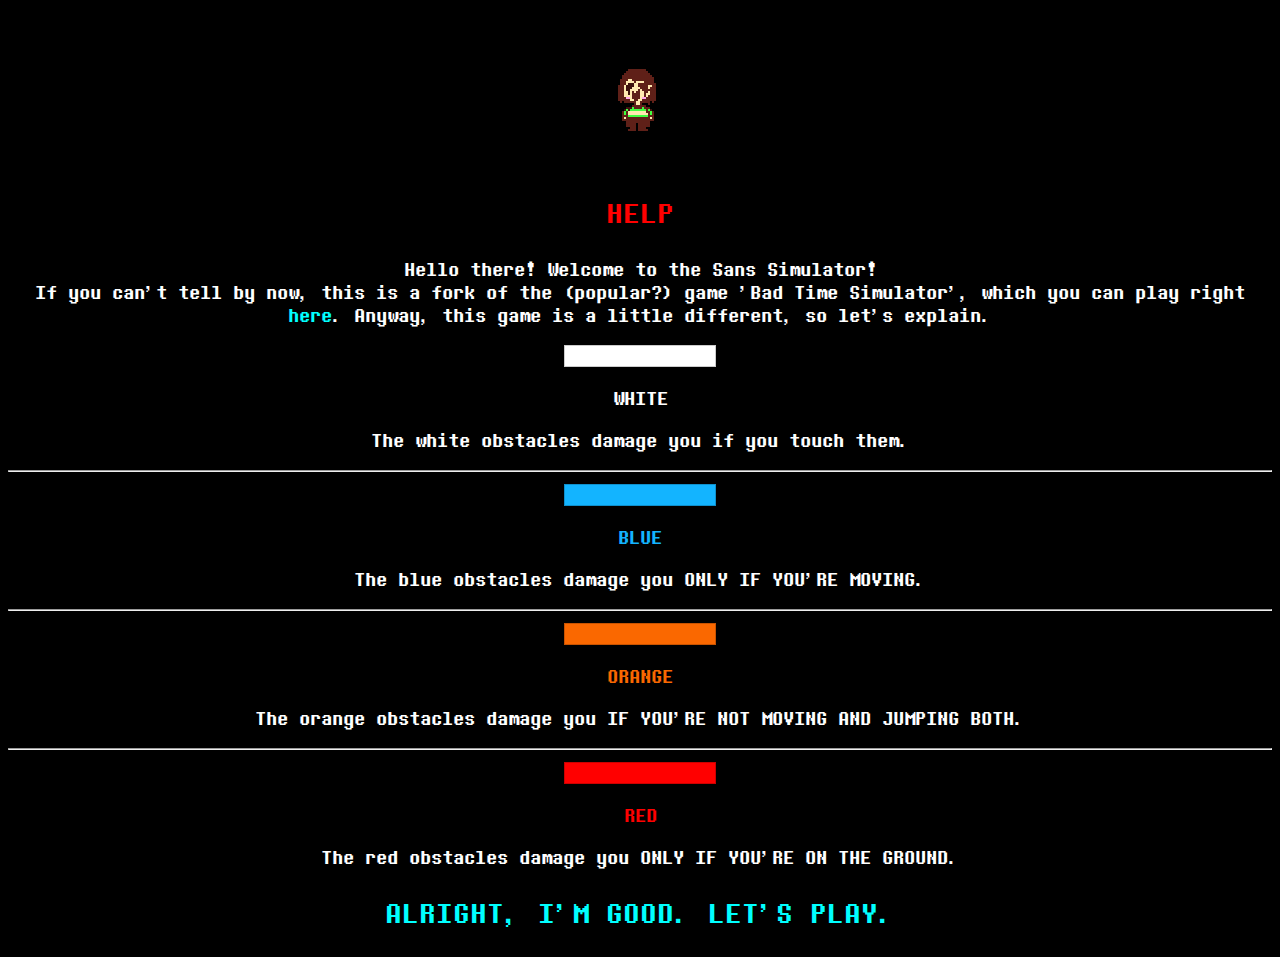
<file: index.html>
<html>
<head>
	<title>Sans Simulator - HELP</title>

	<link rel="stylesheet" href="css/undertale.css" />

	<script type="text/javascript" src="lib/funcs.js"></script>
	<script type="text/javascript" src="lib/three.min.js"></script>
	<script type="text/javascript" src="lib/threex.keyboardstate.js"></script>
	
	<style>
	.howtoplay{
	text-align: center;
	font-family: "DeterminationMono";
	font-size: 19px;
	}
	.howtoplaytitle{
	text-align: center;
	font-family: "DeterminationMono";
	font-size: 28px;
	color: red;
	}
	.foo {
  width: 150px;
  height: 20px;
  margin: 3px;
  border: 1px solid rgba(0, 0, 0, .2);
}
.white{
	background: #FFFFFF;
	color: #FFFFFF;
}
.blue {
	background: #13b4ff;
}
.bluetext{
	color: #13b4ff;
}
.orange {
	background: #FA6800;
	color: #FA6800;
}
.orangetext{
color: #FA6800;
}
.redtext{
color: #FF0000;
}
.red {
	background: #FF0000;
	color: #FF0000;
}
	</style>
</head>

<body>
	<div id="gamebox">
		<img class="sans" id="sansimage" src="img/charalaugh.gif" />
		<div id="speech_bubble" class="closed">

		</div>

		<div id="gameplay_area" class="closed">
			<div id="heartbox"></div>
			<div>
				<div class="stats" style="width: 80px;">SANS</div>
				<div class="stats" style="width: 60px;">LV <span id="love">0</span></div>
				<div class="stats">
					<span class="tag">HP</span>
					<div id="hp_bar">
						<div id="hp_yellow_bar">
						</div>
					</div>
					0<span id="hp">1</span> / 01
				</div>
				<br />
				<div class="stats"><span class="tag">Time:</span> <span id="time">0.00</span></div>
			</div>
		</div>

	</div>


	<script type="text/javascript">
		var maruju = null;
		var textbox = null;

		function start() {
			menu.updateHeartPosition();
			maruju = new Maruju(document.getElementById("heartbox"), 320, 120);
			maruju.startDraw();
		}

		window.onload = start;
	</script>

	<div class="howtoplaytitle">
		<p>
		HELP
		</p>
	</div>
	<div class="howtoplay">
		<p>
		Hello there! Welcome to the Sans Simulator!<br>If you can't tell by now, this is a fork of the (popular?) game 'Bad Time Simulator', which you can play right <a href="http://joezeng.github.io/endless-sans/" target="_blank">here</a>. Anyway, this game is a little different, so let's explain.
		</p>
	</div>
	<div class="howtoplay">
	<center><div class="foo white"></div></center>
	<p>WHITE</p>
	<p>The white obstacles damage you if you touch them.</p>
	</div>
	<hr>
	<div class="howtoplay">
	<center><div class="foo blue"></div></center>
	<div class="bluetext"><p>BLUE</p></div>
	<p>The blue obstacles damage you ONLY IF YOU'RE MOVING.</p>
	</div>
	<hr>
	<div class="howtoplay">
	<center><div class="foo orange"></div></center>
	<div class="orangetext"><p>ORANGE</p></div>
	<p>The orange obstacles damage you IF YOU'RE NOT MOVING AND JUMPING BOTH.</p>
	</div>
	<hr>
	<div class="howtoplay">
	<center><div class="foo red"></div></center>
	<div class="redtext"><p>RED</p></div>
	<p>The red obstacles damage you ONLY IF YOU'RE ON THE GROUND.</p>
	</div>
	<div class="howtoplaytitle">
	<a href="http://gmr516.github.io/sans-game/game.html"><p>ALRIGHT, I'M GOOD. LET'S PLAY.</p></a>
	</div>
</body>
</html>
</file>
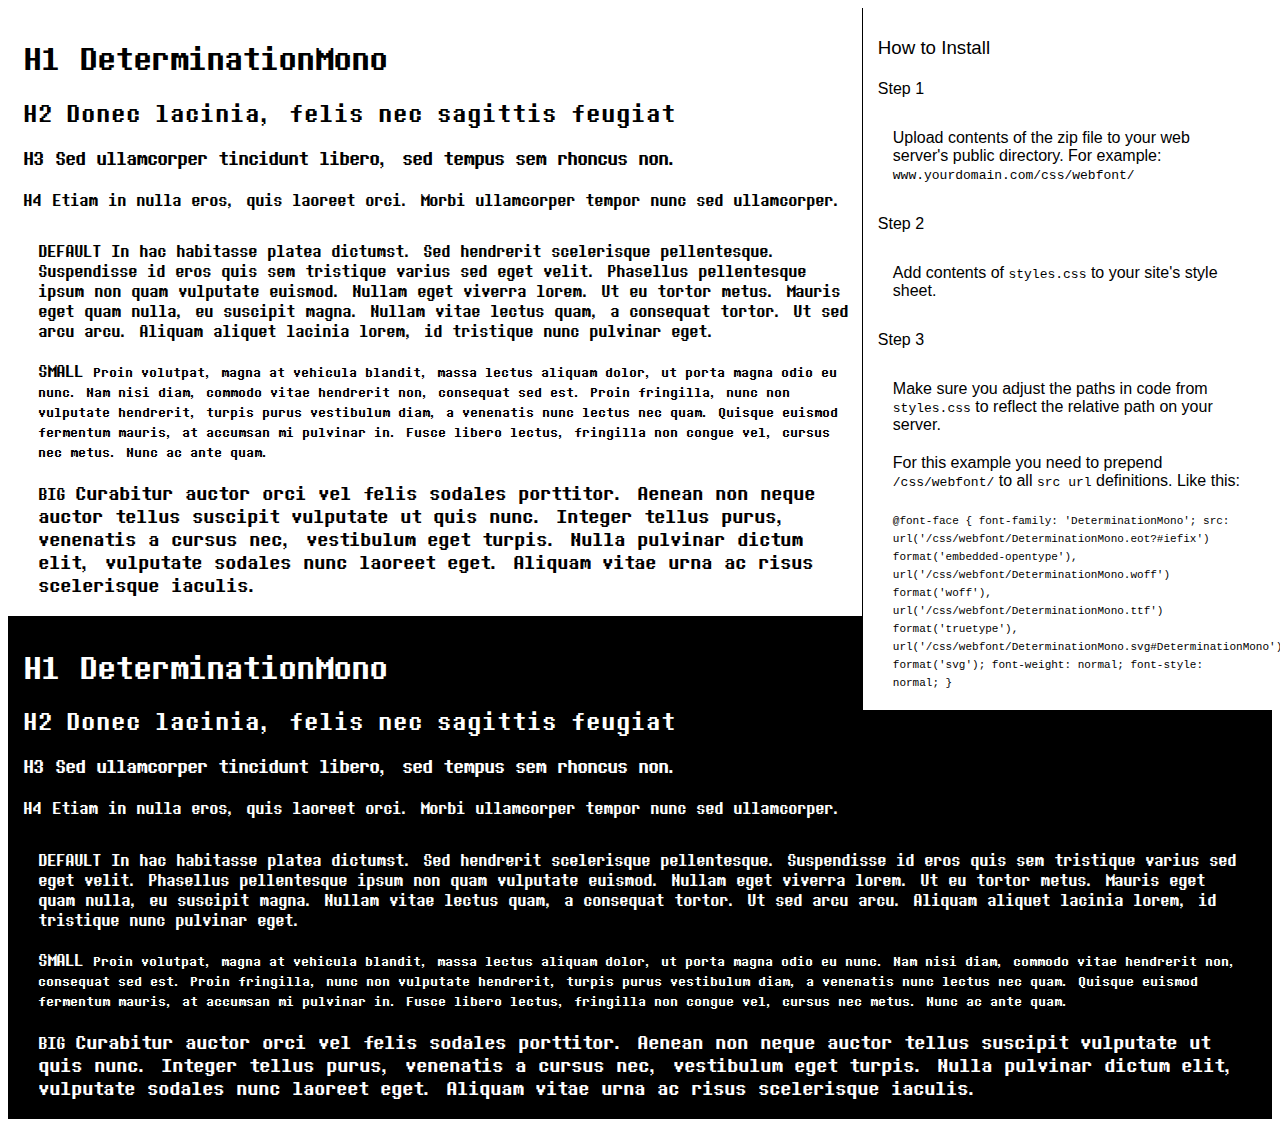
<file: css/preview.html>
<!DOCTYPE html>
<html>
<head>
<title>
DeterminationMono
 - Web font preview
</title>
<style type='text/css'>

@font-face {
  font-family: 'DeterminationMono';
  src: url('DeterminationMono.eot?#iefix') format('embedded-opentype'),  url('DeterminationMono.woff') format('woff'), url('DeterminationMono.ttf')  format('truetype'), url('DeterminationMono.svg#DeterminationMono') format('svg');
  font-weight: normal;
  font-style: normal;
}

body { font-family: 'DeterminationMono' !important; }
h1, h2, h3, h4 { font-weight: normal; }
.reg { color:black; background:white; }
.inverse { color:white; background:black; }
div { padding: 10px 15px; }
.right { background:white; width:30%; float: right; font-family: sans-serif; border: 1px solid black; border-width: 0 0 1px 1px;}
</style>
</head>
<body>
<div class='right'>
<h3>How to Install</h3>
<h4>Step 1</h4>
<div>
Upload contents of the zip file to your web server's public directory. For example:
<code>www.yourdomain.com/css/webfont/</code>
</div>
<h4>Step 2</h4>
<div>
Add contents of
<code>styles.css</code>
to your site's style sheet.
</div>
<h4>Step 3</h4>
<div>
Make sure you adjust the paths in code from
<code>styles.css</code>
to reflect the relative path on your server.
</div>
<div>
For this example you need to prepend
<code>/css/webfont/</code>
to all
<code>src url</code>
definitions. Like this:
</div>
<div>
<code style='font-size:11px;'>@font-face {
  font-family: 'DeterminationMono';
  src: url('/css/webfont/DeterminationMono.eot?#iefix') format('embedded-opentype'),  url('/css/webfont/DeterminationMono.woff') format('woff'), url('/css/webfont/DeterminationMono.ttf')  format('truetype'), url('/css/webfont/DeterminationMono.svg#DeterminationMono') format('svg');
  font-weight: normal;
  font-style: normal;
}</code>
</div>
</div>
<div class='reg'>
<h1>
H1
DeterminationMono
</h1>
<h2>
H2
Donec lacinia, felis nec sagittis feugiat
</h2>
<h3>
H3
Sed ullamcorper tincidunt libero, sed tempus sem rhoncus non.
</h3>
<h4>
H4
Etiam in nulla eros, quis laoreet orci. Morbi ullamcorper tempor nunc sed ullamcorper.
</h4>
<div>
DEFAULT
In hac habitasse platea dictumst. Sed hendrerit scelerisque pellentesque. Suspendisse id eros quis sem tristique varius sed eget velit. Phasellus pellentesque ipsum non quam vulputate euismod. Nullam eget viverra lorem. Ut eu tortor metus. Mauris eget quam nulla, eu suscipit magna. Nullam vitae lectus quam, a consequat tortor. Ut sed arcu arcu. Aliquam aliquet lacinia lorem, id tristique nunc pulvinar eget.
</div>
<div>
SMALL
<small>
Proin volutpat, magna at vehicula blandit, massa lectus aliquam dolor, ut porta magna odio eu nunc. Nam nisi diam, commodo vitae hendrerit non, consequat sed est. Proin fringilla, nunc non vulputate hendrerit, turpis purus vestibulum diam, a venenatis nunc lectus nec quam. Quisque euismod fermentum mauris, at accumsan mi pulvinar in. Fusce libero lectus, fringilla non congue vel, cursus nec metus. Nunc ac ante quam.
</small>
</div>
<div>
BIG
<big>
Curabitur auctor orci vel felis sodales porttitor. Aenean non neque auctor tellus suscipit vulputate ut quis nunc. Integer tellus purus, venenatis a cursus nec, vestibulum eget turpis. Nulla pulvinar dictum elit, vulputate sodales nunc laoreet eget. Aliquam vitae urna ac risus scelerisque iaculis.
</big>
</div>

</div>
<div class='inverse'>
<h1>
H1
DeterminationMono
</h1>
<h2>
H2
Donec lacinia, felis nec sagittis feugiat
</h2>
<h3>
H3
Sed ullamcorper tincidunt libero, sed tempus sem rhoncus non.
</h3>
<h4>
H4
Etiam in nulla eros, quis laoreet orci. Morbi ullamcorper tempor nunc sed ullamcorper.
</h4>
<div>
DEFAULT
In hac habitasse platea dictumst. Sed hendrerit scelerisque pellentesque. Suspendisse id eros quis sem tristique varius sed eget velit. Phasellus pellentesque ipsum non quam vulputate euismod. Nullam eget viverra lorem. Ut eu tortor metus. Mauris eget quam nulla, eu suscipit magna. Nullam vitae lectus quam, a consequat tortor. Ut sed arcu arcu. Aliquam aliquet lacinia lorem, id tristique nunc pulvinar eget.
</div>
<div>
SMALL
<small>
Proin volutpat, magna at vehicula blandit, massa lectus aliquam dolor, ut porta magna odio eu nunc. Nam nisi diam, commodo vitae hendrerit non, consequat sed est. Proin fringilla, nunc non vulputate hendrerit, turpis purus vestibulum diam, a venenatis nunc lectus nec quam. Quisque euismod fermentum mauris, at accumsan mi pulvinar in. Fusce libero lectus, fringilla non congue vel, cursus nec metus. Nunc ac ante quam.
</small>
</div>
<div>
BIG
<big>
Curabitur auctor orci vel felis sodales porttitor. Aenean non neque auctor tellus suscipit vulputate ut quis nunc. Integer tellus purus, venenatis a cursus nec, vestibulum eget turpis. Nulla pulvinar dictum elit, vulputate sodales nunc laoreet eget. Aliquam vitae urna ac risus scelerisque iaculis.
</big>
</div>

</div>
</body>
</html>
</file>
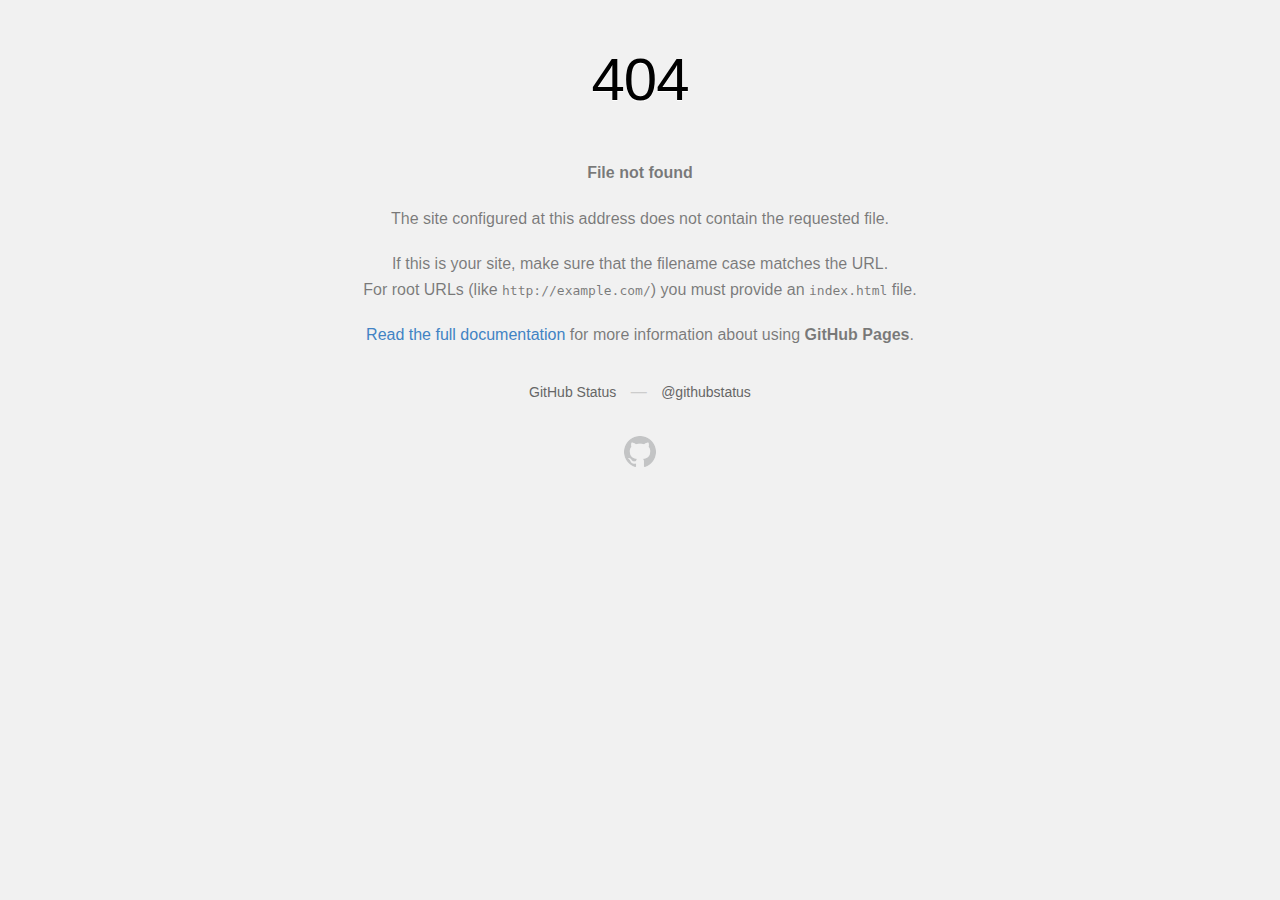
<file: css/fonts/8-bit_operator_mono-regular-webfont-2.html>
<!DOCTYPE html>
<html>
  <head>
    <meta http-equiv="Content-type" content="text/html; charset=utf-8">
    <meta http-equiv="Content-Security-Policy" content="default-src 'none'; style-src 'unsafe-inline'; img-src data:; connect-src 'self'">
    <title>Page not found &middot; GitHub Pages</title>
    <style type="text/css" media="screen">
      body {
        background-color: #f1f1f1;
        margin: 0;
        font-family: "Helvetica Neue", Helvetica, Arial, sans-serif;
      }

      .container { margin: 50px auto 40px auto; width: 600px; text-align: center; }

      a { color: #4183c4; text-decoration: none; }
      a:hover { text-decoration: underline; }

      h1 { width: 800px; position:relative; left: -100px; letter-spacing: -1px; line-height: 60px; font-size: 60px; font-weight: 100; margin: 0px 0 50px 0; text-shadow: 0 1px 0 #fff; }
      p { color: rgba(0, 0, 0, 0.5); margin: 20px 0; line-height: 1.6; }

      ul { list-style: none; margin: 25px 0; padding: 0; }
      li { display: table-cell; font-weight: bold; width: 1%; }

      .logo { display: inline-block; margin-top: 35px; }
      .logo-img-2x { display: none; }
      @media
      only screen and (-webkit-min-device-pixel-ratio: 2),
      only screen and (   min--moz-device-pixel-ratio: 2),
      only screen and (     -o-min-device-pixel-ratio: 2/1),
      only screen and (        min-device-pixel-ratio: 2),
      only screen and (                min-resolution: 192dpi),
      only screen and (                min-resolution: 2dppx) {
        .logo-img-1x { display: none; }
        .logo-img-2x { display: inline-block; }
      }

      #suggestions {
        margin-top: 35px;
        color: #ccc;
      }
      #suggestions a {
        color: #666666;
        font-weight: 200;
        font-size: 14px;
        margin: 0 10px;
      }

    </style>
  </head>
  <body>

    <div class="container">

      <h1>404</h1>
      <p><strong>File not found</strong></p>

      <p>
        The site configured at this address does not
        contain the requested file.
      </p>

      <p>
        If this is your site, make sure that the filename case matches the URL.<br>
        For root URLs (like <code>http://example.com/</code>) you must provide an
        <code>index.html</code> file.
      </p>

      <p>
        <a href="https://help.github.com/pages/">Read the full documentation</a>
        for more information about using <strong>GitHub Pages</strong>.
      </p>

      <div id="suggestions">
        <a href="https://status.github.com">GitHub Status</a> &mdash;
        <a href="https://twitter.com/githubstatus">@githubstatus</a>
      </div>

      <a href="/" class="logo logo-img-1x">
        <img width="32" height="32" title="" alt="" src="[data-uri]">
      </a>

      <a href="/" class="logo logo-img-2x">
        <img width="32" height="32" title="" alt="" src="[data-uri]">
      </a>
    </div>
  </body>
</html>
</file>
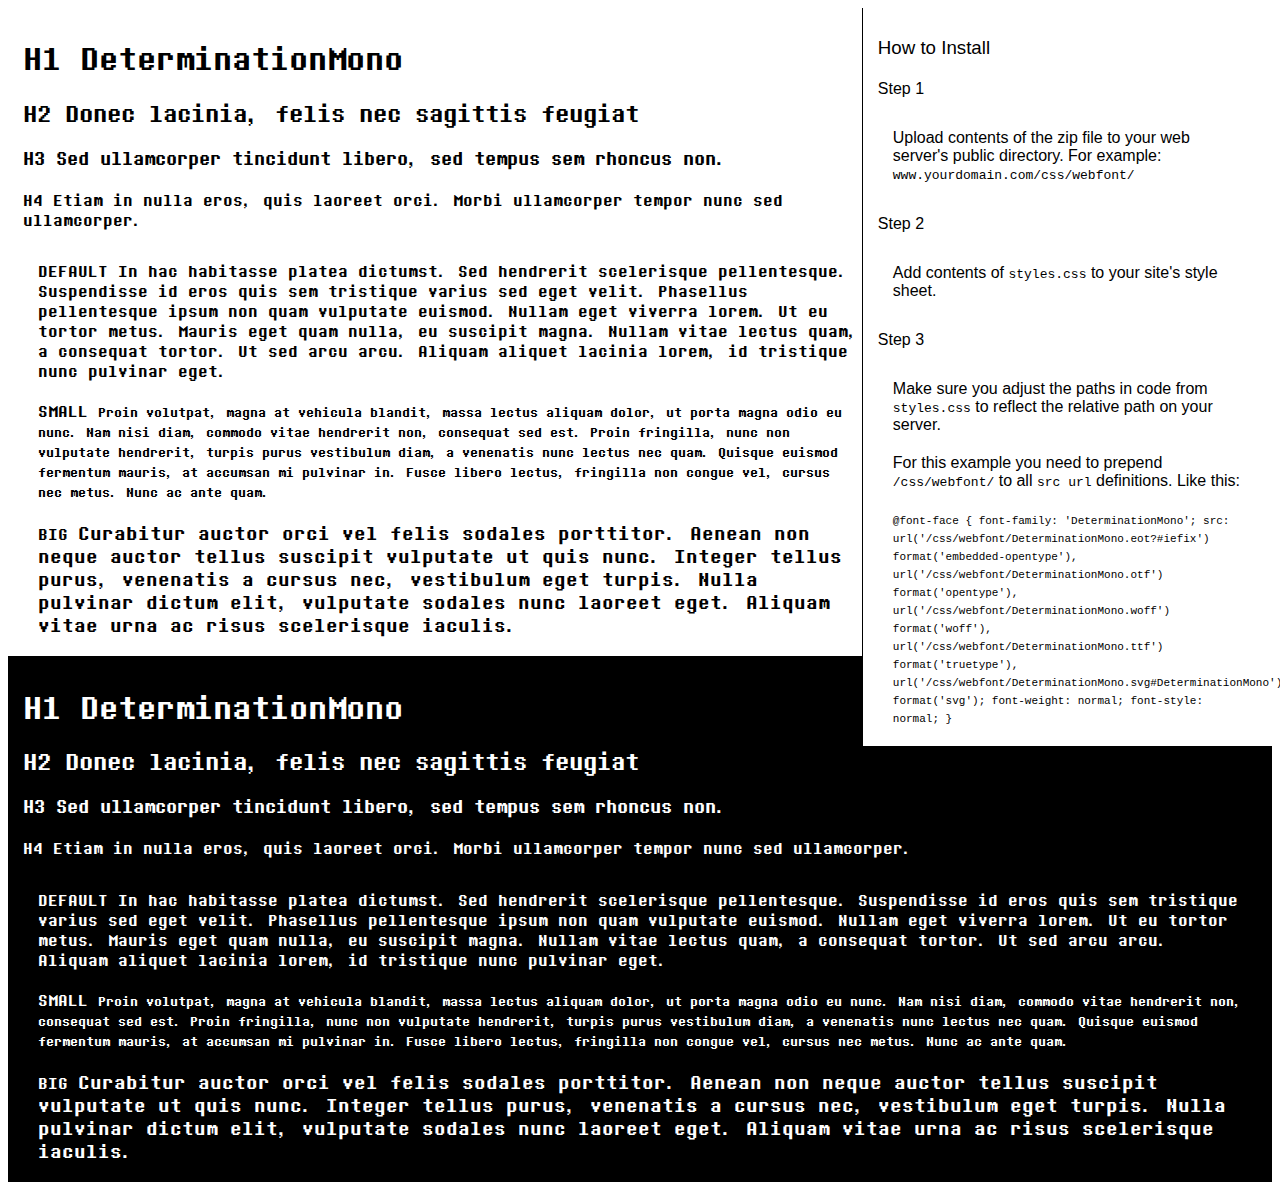
<file: css/fonts/preview.html>
<!DOCTYPE html>
<html>
<head>
<title>
DeterminationMono
 - Web font preview
</title>
<style type='text/css'>

@font-face {
  font-family: 'DeterminationMono';
  src: url('DeterminationMono.eot?#iefix') format('embedded-opentype'),  url('DeterminationMono.otf')  format('opentype'),
	     url('DeterminationMono.woff') format('woff'), url('DeterminationMono.ttf')  format('truetype'), url('DeterminationMono.svg#DeterminationMono') format('svg');
  font-weight: normal;
  font-style: normal;
}

body { font-family: 'DeterminationMono' !important; }
h1, h2, h3, h4 { font-weight: normal; }
.reg { color:black; background:white; }
.inverse { color:white; background:black; }
div { padding: 10px 15px; }
.right { background:white; width:30%; float: right; font-family: sans-serif; border: 1px solid black; border-width: 0 0 1px 1px;}
</style>
</head>
<body>
<div class='right'>
<h3>How to Install</h3>
<h4>Step 1</h4>
<div>
Upload contents of the zip file to your web server's public directory. For example:
<code>www.yourdomain.com/css/webfont/</code>
</div>
<h4>Step 2</h4>
<div>
Add contents of
<code>styles.css</code>
to your site's style sheet.
</div>
<h4>Step 3</h4>
<div>
Make sure you adjust the paths in code from
<code>styles.css</code>
to reflect the relative path on your server.
</div>
<div>
For this example you need to prepend
<code>/css/webfont/</code>
to all
<code>src url</code>
definitions. Like this:
</div>
<div>
<code style='font-size:11px;'>@font-face {
  font-family: 'DeterminationMono';
  src: url('/css/webfont/DeterminationMono.eot?#iefix') format('embedded-opentype'),  url('/css/webfont/DeterminationMono.otf')  format('opentype'),
	     url('/css/webfont/DeterminationMono.woff') format('woff'), url('/css/webfont/DeterminationMono.ttf')  format('truetype'), url('/css/webfont/DeterminationMono.svg#DeterminationMono') format('svg');
  font-weight: normal;
  font-style: normal;
}</code>
</div>
</div>
<div class='reg'>
<h1>
H1
DeterminationMono
</h1>
<h2>
H2
Donec lacinia, felis nec sagittis feugiat
</h2>
<h3>
H3
Sed ullamcorper tincidunt libero, sed tempus sem rhoncus non.
</h3>
<h4>
H4
Etiam in nulla eros, quis laoreet orci. Morbi ullamcorper tempor nunc sed ullamcorper.
</h4>
<div>
DEFAULT
In hac habitasse platea dictumst. Sed hendrerit scelerisque pellentesque. Suspendisse id eros quis sem tristique varius sed eget velit. Phasellus pellentesque ipsum non quam vulputate euismod. Nullam eget viverra lorem. Ut eu tortor metus. Mauris eget quam nulla, eu suscipit magna. Nullam vitae lectus quam, a consequat tortor. Ut sed arcu arcu. Aliquam aliquet lacinia lorem, id tristique nunc pulvinar eget.
</div>
<div>
SMALL
<small>
Proin volutpat, magna at vehicula blandit, massa lectus aliquam dolor, ut porta magna odio eu nunc. Nam nisi diam, commodo vitae hendrerit non, consequat sed est. Proin fringilla, nunc non vulputate hendrerit, turpis purus vestibulum diam, a venenatis nunc lectus nec quam. Quisque euismod fermentum mauris, at accumsan mi pulvinar in. Fusce libero lectus, fringilla non congue vel, cursus nec metus. Nunc ac ante quam.
</small>
</div>
<div>
BIG
<big>
Curabitur auctor orci vel felis sodales porttitor. Aenean non neque auctor tellus suscipit vulputate ut quis nunc. Integer tellus purus, venenatis a cursus nec, vestibulum eget turpis. Nulla pulvinar dictum elit, vulputate sodales nunc laoreet eget. Aliquam vitae urna ac risus scelerisque iaculis.
</big>
</div>

</div>
<div class='inverse'>
<h1>
H1
DeterminationMono
</h1>
<h2>
H2
Donec lacinia, felis nec sagittis feugiat
</h2>
<h3>
H3
Sed ullamcorper tincidunt libero, sed tempus sem rhoncus non.
</h3>
<h4>
H4
Etiam in nulla eros, quis laoreet orci. Morbi ullamcorper tempor nunc sed ullamcorper.
</h4>
<div>
DEFAULT
In hac habitasse platea dictumst. Sed hendrerit scelerisque pellentesque. Suspendisse id eros quis sem tristique varius sed eget velit. Phasellus pellentesque ipsum non quam vulputate euismod. Nullam eget viverra lorem. Ut eu tortor metus. Mauris eget quam nulla, eu suscipit magna. Nullam vitae lectus quam, a consequat tortor. Ut sed arcu arcu. Aliquam aliquet lacinia lorem, id tristique nunc pulvinar eget.
</div>
<div>
SMALL
<small>
Proin volutpat, magna at vehicula blandit, massa lectus aliquam dolor, ut porta magna odio eu nunc. Nam nisi diam, commodo vitae hendrerit non, consequat sed est. Proin fringilla, nunc non vulputate hendrerit, turpis purus vestibulum diam, a venenatis nunc lectus nec quam. Quisque euismod fermentum mauris, at accumsan mi pulvinar in. Fusce libero lectus, fringilla non congue vel, cursus nec metus. Nunc ac ante quam.
</small>
</div>
<div>
BIG
<big>
Curabitur auctor orci vel felis sodales porttitor. Aenean non neque auctor tellus suscipit vulputate ut quis nunc. Integer tellus purus, venenatis a cursus nec, vestibulum eget turpis. Nulla pulvinar dictum elit, vulputate sodales nunc laoreet eget. Aliquam vitae urna ac risus scelerisque iaculis.
</big>
</div>

</div>
</body>
</html>
</file>
<file: css/undertale.css>
@import url("webfont.css");

html, body {
	background-color: black;
	color: white;
	font-family: "8-bit Operator Mono", Fixedsys, sans-serif;
	font-weight: normal;
	font-size: 24px;
}

#gamebox{
	width: 420px;
	margin: 40px auto;
	text-align: center;
}

#heartbox{
	width: 320px;
	margin: auto;
	padding: 4px;
	background-color: white;
}

canvas{
	background-color: black;
}

img.sans{
	position: relative;
	vertical-align: middle;
}

div#select_difficulty{
	transition: all 0.5s ease;
	overflow: hidden;
	height: 100px;
	margin: 20px 0px;
}

div#select_difficulty.closed{
	height: 0;
	margin: 0;
}

div#select_text{
	font-size: 16px;
	margin-bottom: -2px;
}

div.diff-option{
	text-align: left;
	position: relative;
	left: 24px;
}

div.diff-option.hidden{
	display: none;
}

div.diff-option::before{
	content: "*";
	position: absolute;
	left: -24px;
}

div.sel.diff-option::before{
	content: url('../img/heart.png');
	position: absolute;
	width: 16px;
	height: 16px;
	left: -24px;
	top: calc(50% - 7px);
}




div#gameplay_area{
	transition: all 0.5s ease;
	overflow: hidden;
	height: 180px;
}

div#gameplay_area.closed{
	height: 0;
}


div.stats{
	display: inline-block;
	text-align: left;
	width: 140px;
	white-space: nowrap;
	overflow: visible;
	font-size: 15px;
	font-family: "Mars Needs Cunnilingus", monospace;
	font-weight: normal;
	letter-spacing: 1px;
}

span.tag{
	font-family: Menlo, Consolas, sans-serif;
	font-size: 10px;
}

div#hp_bar{
	display: inline-block;
	position: relative;
	top: 3px;
	width: 20px;
	height: 15px;
	background-color: red;
}

div#hp_yellow_bar{
	position: absolute;
	width: 20px;
	height: 15px;
	background-color: yellow;
}


@font-face {
  font-family: 'DeterminationMono';
  src: url('fonts/DeterminationMono.eot?#iefix') format('embedded-opentype'),  url('fonts/DeterminationMono.otf')  format('opentype'),
	     url('fonts/DeterminationMono.woff') format('woff'), url('fonts/DeterminationMono.ttf')  format('truetype'), url('fonts/DeterminationMono.svg#DeterminationMono') format('svg');
  font-weight: normal;
  font-style: normal;
}

div#speech_bubble{
	position: relative;
	display: inline-block;
	vertical-align: middle;
	text-align: left;
	width: 160px;
	height: 100px;
	border-radius: 8px;
	padding: 8px;
	background-color: white;
	color: black;
	/*font-family: Comic Sans MS, "Comic Relief", sans-serif;*/
	font-family: DeterminationMono;
	font-size: 15px;
	font-weight: normal;
	transition: all 0.5s ease;
}

div#speech_bubble.closed{
	width: 0;
	padding: 8px 0;
}

div.bottom-credits{
	position: absolute;
	text-align: center;
	font-size: 12px;
	line-height: 15px;
	height: 45px;
	bottom: 0;
	left: calc(50% - 210px);
	width: 420px;
	padding: 8px 0;
	overflow: hidden;
	transition: all 0.3s ease;
}


div.bottom-credits span{
	display: inline-block;
}


div.bottom-credits:hover{
	height: 100px;
}

a{
	color: #00ffff;
	text-decoration: none;
}

a:hover{
	color: #33cccc;
}
</file>
